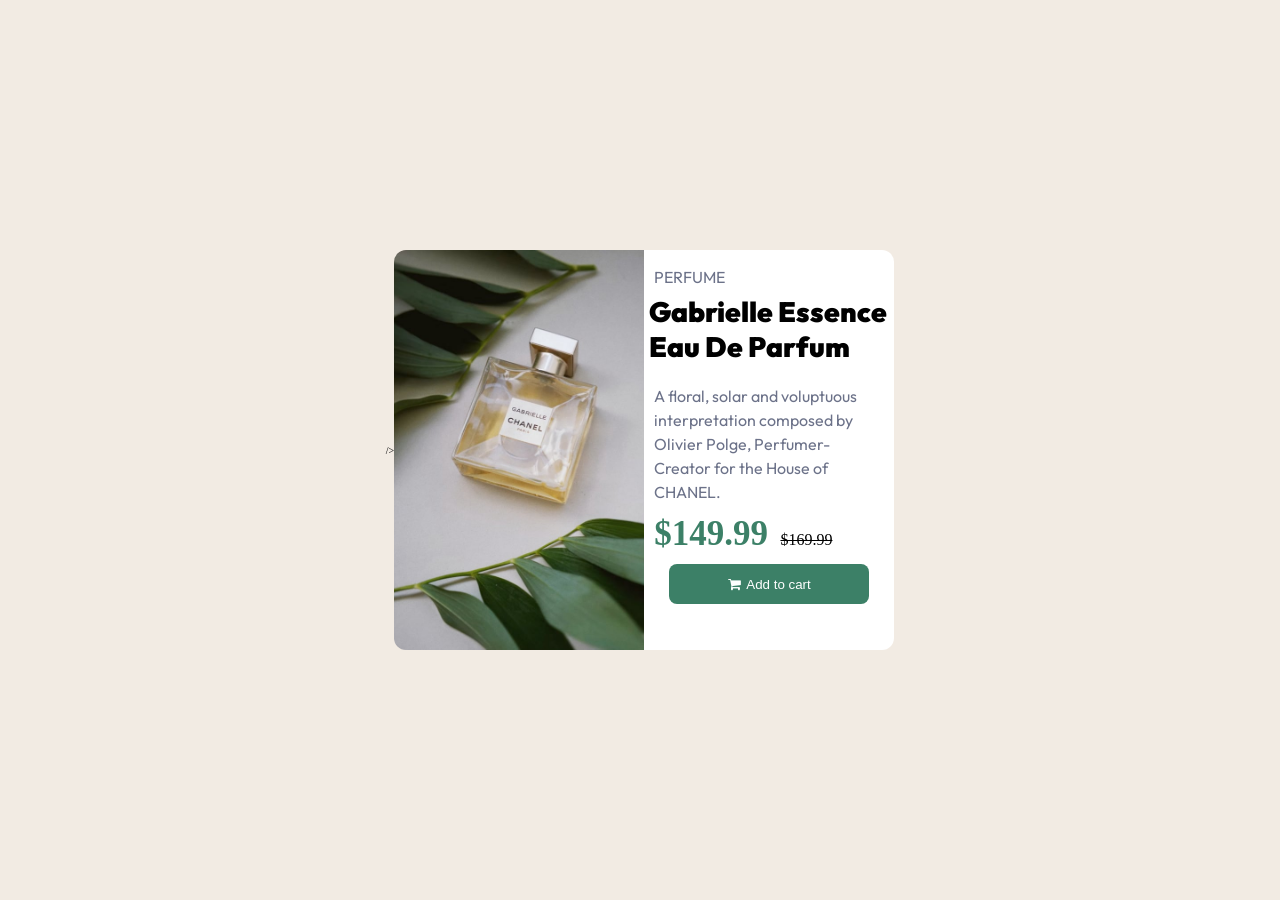
<file: index.html>
<!DOCTYPE html>
<html lang="en">
  <head>
    <meta charset="UTF-8" />
    <meta http-equiv="X-UA-Compatible" content="IE=edge" />
    <meta name="viewport" content="width=device-width, initial-scale=1.0" />
    <title>Product Preview Card</title>
    <link rel="stylesheet" href="css/style.css" />
    <link rel="icon" type="image/x-icon" href="/css/images/favicon-32x32.png" />
    <link
      rel="stylesheet"
      href="https://maxcdn.bootstrapcdn.com/font-awesome/4.4.0/css/font-awesome.min.css"
    />
    <link
      href="https://fonts.googleapis.com/css2?family=Fraunces:ital,opsz,wght@1,9..144,700&family=Outfit:wght@100&display=swap"
      rel="stylesheet"
    />
    <link
      href="https://fonts.googleapis.com/css2?family=Fraunces:ital,opsz,wght@1,9..144,700&family=Outfit:wght@100&display=swap"
      rel="stylesheet"
    />
    />
  </head>
  <body>
    <section class="image"></section>
    <article id="text-area">
      <p>PERFUME</p>
      <h1>Gabrielle Essence Eau De Parfum</h1>
      <p>
        A floral, solar and voluptuous interpretation composed by Olivier Polge,
        Perfumer-Creator for the House of CHANEL.
      </p>
      <span id="green-dollar">$149.99 </span>
      <span dollar-slash><s>$169.99</s></span>
      <button class="btn">
        <i class="fa fa-shopping-cart"></i>&nbsp;&nbsp;Add to cart
      </button>
    </article>
  </body>
</html>
</file>
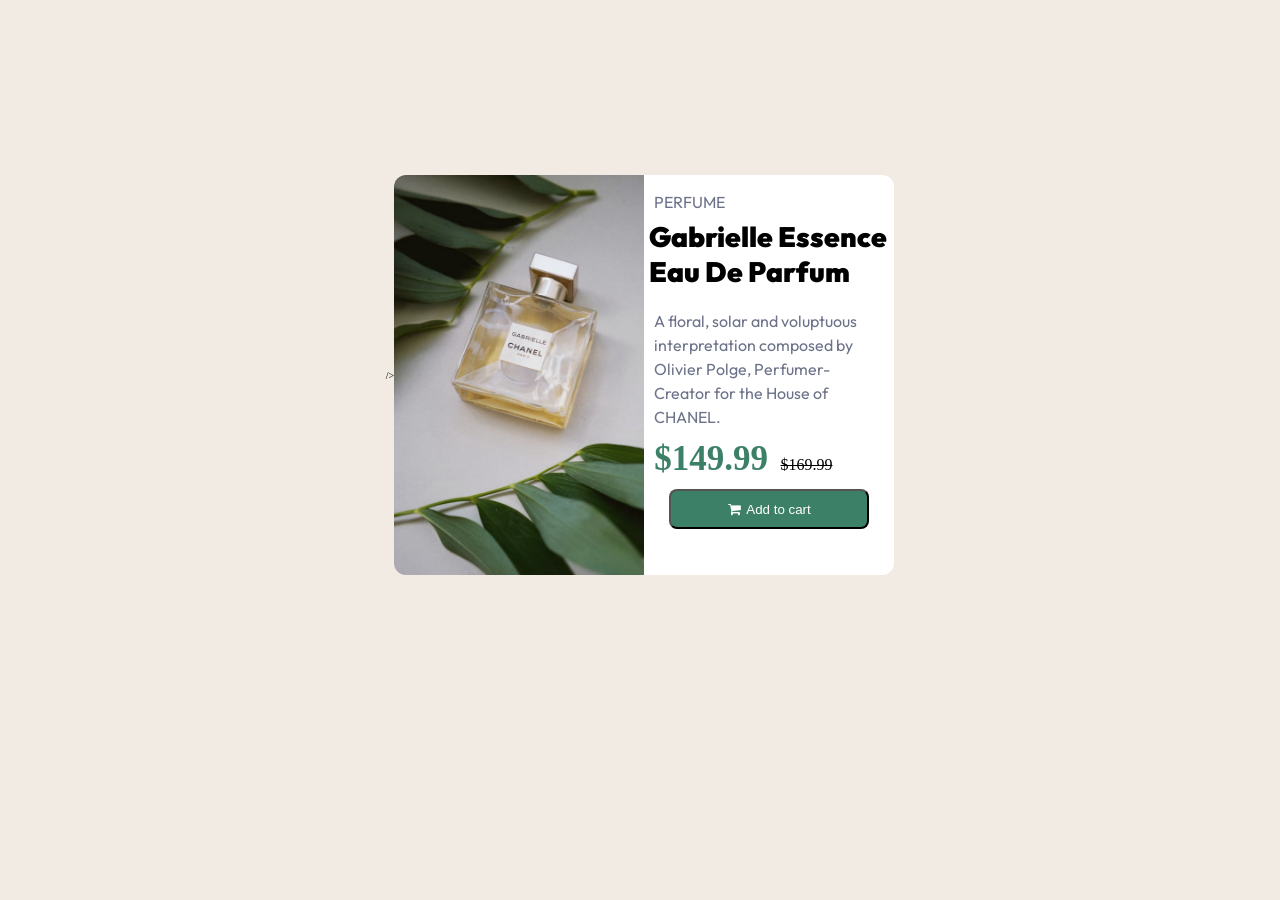
<file: product preview card component/index.html>
<!DOCTYPE html>
<html lang="en">
  <head>
    <meta charset="UTF-8" />
    <meta http-equiv="X-UA-Compatible" content="IE=edge" />
    <meta name="viewport" content="width=device-width, initial-scale=1.0" />
    <title>Product Preview Card</title>
    <link rel="stylesheet" href="css/style.css" />
    <link rel="icon" type="image/x-icon" href="/css/images/favicon-32x32.png" />
    <link
      rel="stylesheet"
      href="https://maxcdn.bootstrapcdn.com/font-awesome/4.4.0/css/font-awesome.min.css"
    />
    <link
      href="https://fonts.googleapis.com/css2?family=Fraunces:ital,opsz,wght@1,9..144,700&family=Outfit:wght@100&display=swap"
      rel="stylesheet"
    />
    <link
      href="https://fonts.googleapis.com/css2?family=Fraunces:ital,opsz,wght@1,9..144,700&family=Outfit:wght@100&display=swap"
      rel="stylesheet"
    />
    />
  </head>
  <body>
    <div class="image"></div>
    <div id="text-area">
      <p>PERFUME</p>
      <h1>Gabrielle Essence Eau De Parfum</h1>
      <p>
        A floral, solar and voluptuous interpretation composed by Olivier Polge,
        Perfumer-Creator for the House of CHANEL.
      </p>
      <span id="green-dollar">$149.99 </span>
      <span dollar-slash><s>$169.99</s></span>
      <button class="btn">
        <i class="fa fa-shopping-cart"></i>&nbsp;&nbsp;Add to cart
      </button>
    </div>
  </body>
</html>
</file>
<file: css/style.css>
/*### Primary

- Dark cyan: hsl(158, 36%, 37%)
- Cream: hsl(30, 38%, 92%)

### Neutral

- Very dark blue: hsl(212, 21%, 14%)
- Dark grayish blue: hsl(228, 12%, 48%)
- White: hsl(0, 0%, 100%)*/
*{box-sizing: border-box;
padding: 0;
margin: 0;}

html{font-size: 10px;}
body{background-color:hsl(30, 38%, 92%) ;
    display: flex;
    flex-direction: column;
    justify-content: center;
    align-items: center;
    height: 750px;
    min-height: 100vh;
    
    padding-top: 20px;
    padding-bottom: 20px;
    padding-left: 10px;
    padding-right: 10px;
}

.image {background-image:url(./images/image-product-desktop.jpg) ;
    background-size:cover ;
    background-repeat: no-repeat;
    background-position: center;

    width: 300px;
height:250px;
border-radius: 12px 12px 0px 0px ;
 }

#text-area{
    
    width: 300px;
height: 380px; 
background-color:white;
border-radius: 0px 0px 12px 12px ;
}


#text-area p{font-size: 18px;
    font-family:'Outfit', sans-serif;
    font-weight: 500;
color: hsl(228, 12%, 48%);
margin-top: 5px;
margin-bottom: 0px;
padding: 10px;
padding-bottom: 0px;
line-height: 24px ;}

#text-area h1{padding: 10px;
    font-family:'Outfit', sans-serif;
    font-weight: 1000;
font-size: 2.8rem;}

#text-area span{font-size: 16px;
display: inline-block;}

#text-area #green-dollar{font-size: 40px;
font-weight: bolder;
display: inline-block;
padding: 10px;
color:hsl(158, 36%, 37%);
}

.btn{display: block;
margin: 0px auto ;
margin-bottom: 0px;
height: 50px;
width: 270px;
border: none;
border-radius: 8px;
}


.btn:hover{background-color: aquamarine;
    box-shadow: 0px 0px 2px 2px black;}

.btn:active{background-color: darkgreen}

#text-area .btn{color:#fff;
background-color: hsl(158, 36%, 37%);}

@media(min-width:500px){body{flex-direction:row;
    justify-content: center;
    align-items: center;}
    .image {
        width: 250px;
    height:400px;
    border-radius: 12px 0px 0px  12px ;
     }

     #text-area{
    
        width: 250px;
    height: 400px; 
    background-color:white;
    border-radius: 0px 12px 12px 0px  ;
    }
    

    #text-area p{font-size: 16px;
        font-family:'Outfit', sans-serif;
        font-weight: 400;
    color: hsl(228, 12%, 48%);
    margin-top: 5px;
    margin-bottom: 0px;
    padding: 10px;
    padding-bottom: 0px;
    line-height: 24px ;}
    
    #text-area h1{padding: 5px;
        font-family:'Outfit', sans-serif;
        font-weight: 1000;
    font-size: 2.8rem;}
    
    #text-area #green-dollar{font-size: 35px;
        font-weight: bolder;
        display: inline-block;
        padding: 10px;
        color:hsl(158, 36%, 37%);
        }
        
        .btn{display: block;
        margin: 0px auto ;
        margin-bottom: 0px;
        height: 40px;
        width: 200px;
        border-radius: 8px;}
           
}






/* stretching background to cover the down part or reducing padding
and margin

adding ggogle fonts also 

how to put the add cart symbol

media queries for different views
/* check for padding within the container  */
</file>
<file: product preview card component/css/style.css>
/*### Primary

- Dark cyan: hsl(158, 36%, 37%)
- Cream: hsl(30, 38%, 92%)

### Neutral

- Very dark blue: hsl(212, 21%, 14%)
- Dark grayish blue: hsl(228, 12%, 48%)
- White: hsl(0, 0%, 100%)*/
*{box-sizing: border-box;
padding: 0;
margin: 0;}

html{font-size: 10px;}
body{background-color:hsl(30, 38%, 92%) ;
    display: flex;
    flex-direction: column;
    justify-content: center;
    align-items: center;
    height: 750px;
    
    padding-top: 20px;
    padding-bottom: 20px;
    padding-left: 10px;
    padding-right: 10px;
}

.image {background-image:url(./images/image-product-desktop.jpg) ;
    background-size:cover ;
    background-repeat: no-repeat;
    background-position: center;

    width: 300px;
height:250px;
border-radius: 12px 12px 0px 0px ;
 }

#text-area{
    
    width: 300px;
height: 380px; 
background-color:white;
border-radius: 0px 0px 12px 12px ;
}


#text-area p{font-size: 18px;
    font-family:'Outfit', sans-serif;
    font-weight: 500;
color: hsl(228, 12%, 48%);
margin-top: 5px;
margin-bottom: 0px;
padding: 10px;
padding-bottom: 0px;
line-height: 24px ;}

#text-area h1{padding: 10px;
    font-family:'Outfit', sans-serif;
    font-weight: 1000;
font-size: 2.8rem;}

#text-area span{font-size: 16px;
display: inline-block;}

#text-area #green-dollar{font-size: 40px;
font-weight: bolder;
display: inline-block;
padding: 10px;
color:hsl(158, 36%, 37%);
}

.btn{display: block;
margin: 0px auto ;
margin-bottom: 0px;
height: 50px;
width: 270px;
border-radius: 8px;}


#text-area .btn{color:#fff;
background-color: hsl(158, 36%, 37%);}

@media(min-width:500px){body{flex-direction:row;
    justify-content: center;
    align-items: center;}
    .image {
        width: 250px;
    height:400px;
    border-radius: 12px 0px 0px  12px ;
     }

     #text-area{
    
        width: 250px;
    height: 400px; 
    background-color:white;
    border-radius: 0px 12px 12px 0px  ;
    }
    

    #text-area p{font-size: 16px;
        font-family:'Outfit', sans-serif;
        font-weight: 400;
    color: hsl(228, 12%, 48%);
    margin-top: 5px;
    margin-bottom: 0px;
    padding: 10px;
    padding-bottom: 0px;
    line-height: 24px ;}
    
    #text-area h1{padding: 5px;
        font-family:'Outfit', sans-serif;
        font-weight: 1000;
    font-size: 2.8rem;}
    
    #text-area #green-dollar{font-size: 35px;
        font-weight: bolder;
        display: inline-block;
        padding: 10px;
        color:hsl(158, 36%, 37%);
        }
        
        .btn{display: block;
        margin: 0px auto ;
        margin-bottom: 0px;
        height: 40px;
        width: 200px;
        border-radius: 8px;}
           
}






/* stretching background to cover the down part or reducing padding
and margin

adding ggogle fonts also 

how to put the add cart symbol

media queries for different views
/* check for padding within the container  */
</file>
